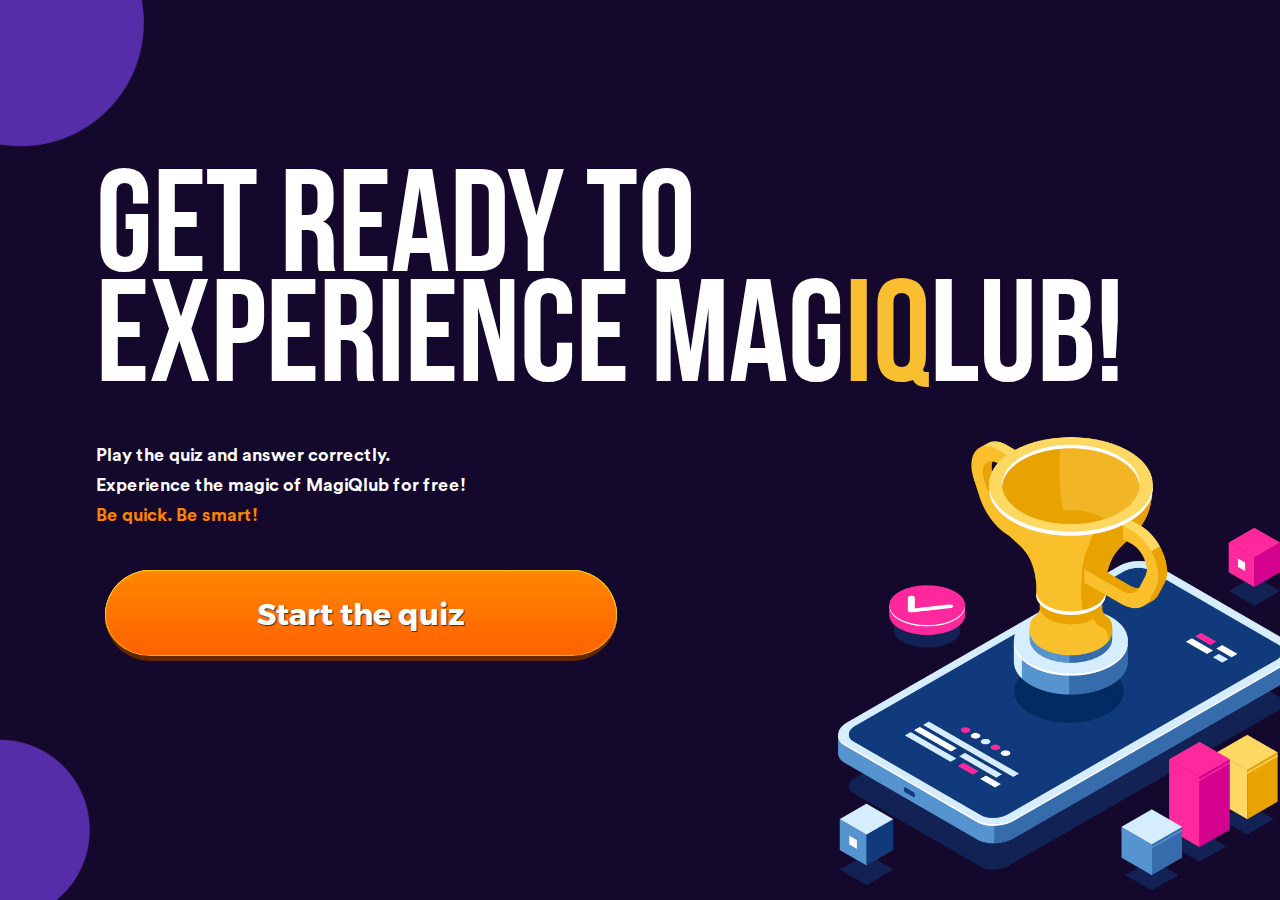
<file: html/index.html>
<!DOCTYPE html>
<html lang="en">
<head>
    <meta charset="UTF-8">
    <meta name="viewport" content="width=device-width, initial-scale=1.0">
    <meta http-equiv="X-UA-Compatible" content="ie=edge">
    <title>Quiz</title>
    <link rel="stylesheet" href="css/main.css">
</head>
<body>
    <div class="mainpage">
        <div class="content-wrapper">
            <h1 class="maintitle">Get ready to experience
                mag<span class="yellow">IQ</span>lub!</h1>
                <p class="titledata">Play the quiz and answer correctly.<br>
                    Experience the magic of MagiQlub for free!<br>
                    <span class="orange">Be quick. Be smart!</span>
                </p>
                <button class="startquiz">
                    Start the quiz
                </button>
                    <div class="vector">
                        <img src="images/mainpage-illustration.png" alt="">
                    </div>
        </div>
    </div>
    <script src="https://ajax.googleapis.com/ajax/libs/jquery/3.4.1/jquery.min.js"></script>
    <script>
        $(document).ready(function(){
            $(".startquiz").click(function(){
                window.location.href = "gamebegins.html";
            });
        });
    </script>
</body>
</html>
</file>
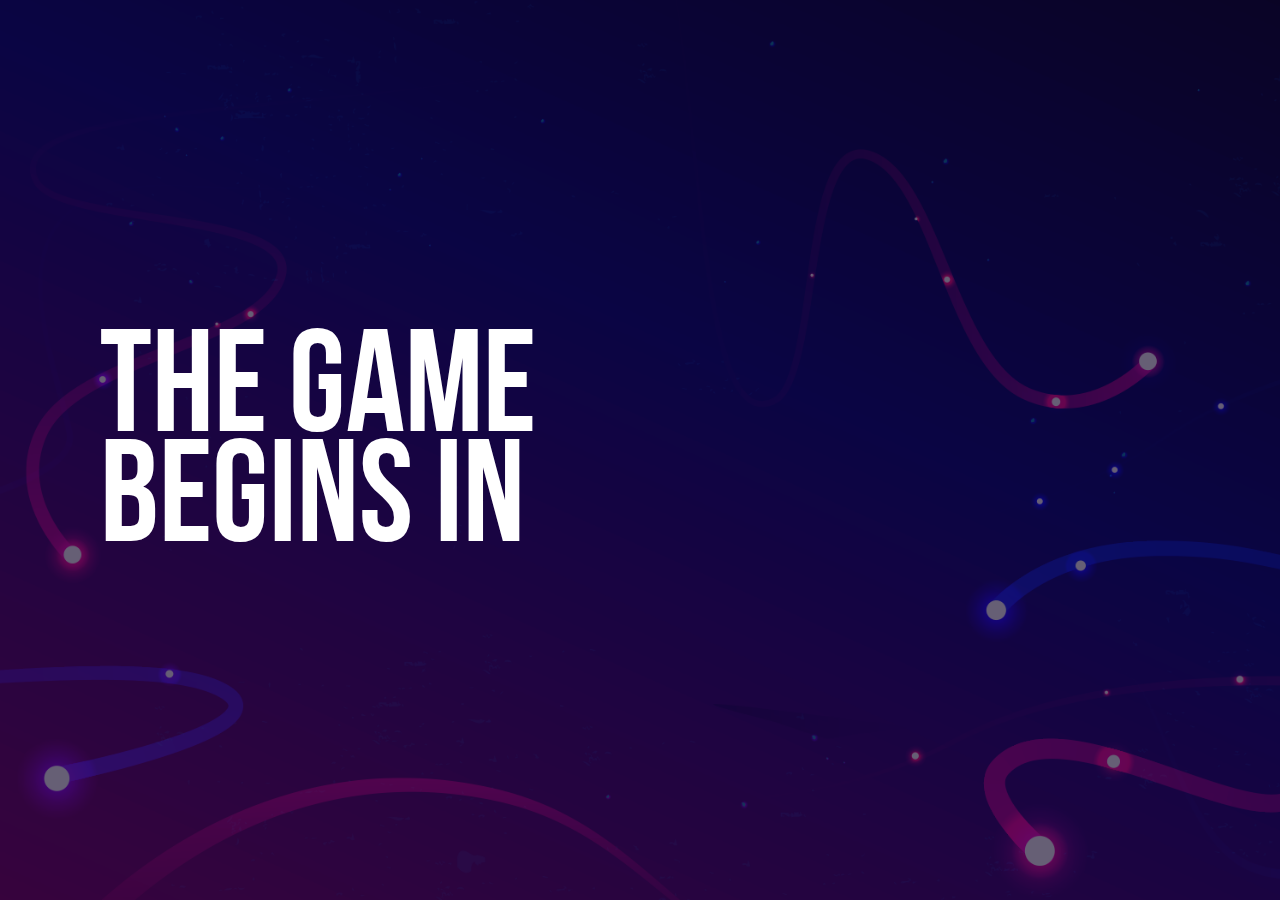
<file: html/gamebegins.html>
<!DOCTYPE html>
<html lang="en">
<head>
    <meta charset="UTF-8">
    <meta name="viewport" content="width=device-width, initial-scale=1.0">
    <meta http-equiv="X-UA-Compatible" content="ie=edge">
    <title>Quiz</title>
    <link rel="stylesheet" href="css/main.css">
</head>
<body>
    <div class="gamebegins">
        <div class="gamebeginalert">
            <h1 class="begindata">
                The Game <br> Begins In
            </h1>
            <div id="count_num">3</div>
            <div class="coins">
                <div class="coin3">
                    <img src="images/coin3.png" alt="">
                </div>
                <div class="coin2">
                    <img src="images/coin2.png" alt="">
                </div>
                <div class="coin1">
                        <img src="images/coin1.png" alt="">
                </div>
            </div>
        </div>
    </div>
    <script src="https://ajax.googleapis.com/ajax/libs/jquery/3.4.1/jquery.min.js"></script>
    <script>
        $(document).ready(function(){

            setInterval(function(){ 
                $('.begindata').hide();
                $('.coin3').show();
                $('#count_num').show();
                }, 1500);
            
                function endCountdown() {
                    // logic to finish the countdown here
                    window.location.href = "letsplay.html";
                 }
      
                function handleTimer() {
                    if(count === 0) {
                    clearInterval(timer);
                    endCountdown();
                    } else {
                    $('#count_num').html(count);
                    count--;
                        if(count== 1){
                            $('.coin2').show();
                        }
                        if(count== 0){
                            $('.coin1').show();
                        }
                    }
                }
      
                var count = 3;
                var timer = setInterval(function() { handleTimer(count); }, 1500);
           
        });
    </script>

    
</body>
</html>
</file>
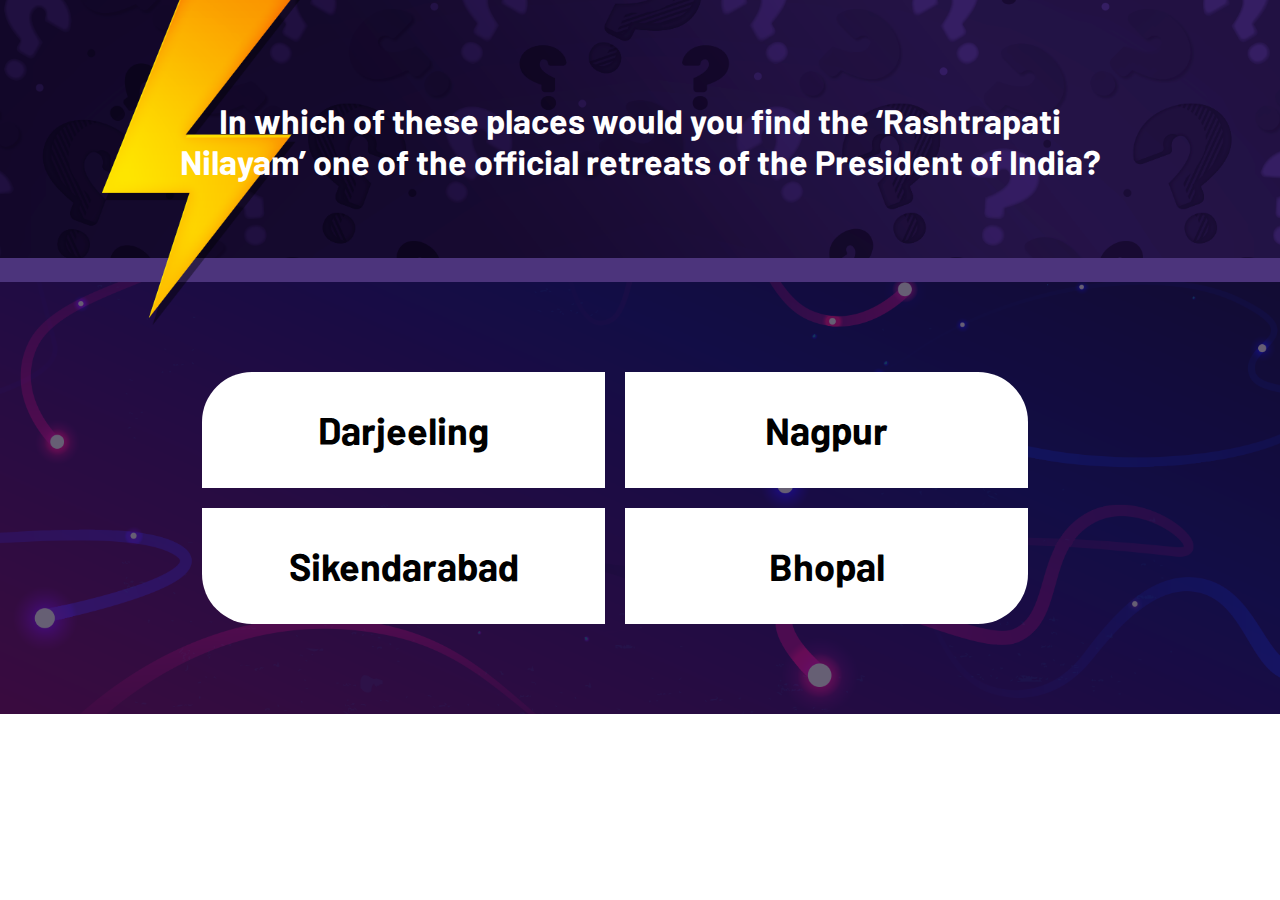
<file: html/letsplay.html>
<!DOCTYPE html>
<html lang="en">
<head>
    <meta charset="UTF-8">
    <meta name="viewport" content="width=device-width, initial-scale=1.0">
    <meta http-equiv="X-UA-Compatible" content="ie=edge">
    <title>Quiz</title>
    <link rel="stylesheet" href="css/main.css">
</head>
<body>
    <div class="mainquiz">
        <div class="questionsection">
            <h1 class="question">In which of these places would you find the ‘Rashtrapati Nilayam’
                one of the official retreats of the President of India?</h1>
                <img src="images/Bolt.png" alt="" class="bolt">
        </div>
        <div class="answerquiz">
            <div class="answers">
                <div class="choice left-round-top">
                    <input id="choice_1" type="radio" name="choice" value="choice_1" />
                    <label for="choice_1">Darjeeling</label>
                </div>
                
                <div class="choice right-round-top right">
                    <input id="choice_2" type="radio" name="choice" value="choice_2" />
                    <label for="choice_2">Nagpur</label>
                </div>
                
                
                <div class="choice left-round-bottom">    
                    <input id="choice_3" type="radio" name="choice" value="choice_3" />
                    <label for="choice_3">Sikendarabad</label>
                </div>
                <div class="choice right-round-bottom">    
                    <input id="choice_4" type="radio" name="choice" value="choice_3" />
                    <label for="choice_4">Bhopal</label>
                </div>
                <div class="successfull">
                    <img src="images/success-icon.png" alt="">
                </div>
                
            </div>
        </div>
    </div>
    <script src="https://ajax.googleapis.com/ajax/libs/jquery/3.4.1/jquery.min.js"></script>
    <script>
        $(document).ready(function() {
        var choices = $('.choice');
        
        choices.on('click', function(event) {
            var choice = $(event.target);
            choice
                .find('[name="choice"]')
                .prop('checked', true)
                .trigger('change');
        });
    
        var inputs = $('.choice input');
        inputs.on('change', function(event) {
            var input = $(event.target);
            var choice = $(this).closest('.choice');
            
            $('.choice.check').removeClass('check');
            choice.addClass('heartbeat check');
            // $('.choice.check').removeClass("rightans")

        });

        $('.right').click(function(){
            setInterval(function(){ 
                $('.right').removeClass('check');
                $('.right').addClass("rightans");
                $('.choice.check').removeClass('check');
                
            }, 1000);
            if($('.right').hasClass('right')){
                $('.successfull').show().addClass('slide-in-bck-center');
            }
            
        });
});
    </script>
</body>
</html>
</file>
<file: html/css/main.css>
@font-face {
    font-family: 'bnb';
    src: url('../fonts/BebasNeueBold.ttf');
}
@font-face {
    font-family: 'bnl';
    src: url('../fonts/BebasNeueLight.otf');
}
@font-face {
    font-family: 'montb';
    src: url('../fonts/Montserrat-Bold.otf');
}
@font-face {
    font-family: 'cstdb';
    src: url('../fonts/CircularStdBold.ttf');
}
@font-face {
    font-family: 'brb';
    src: url('../fonts/Barlow-Bold.otf');
}
@font-face {
    font-family: 'brr';
    src: url('../fonts/Barlow-Regular.otf');
}
@font-face {
    font-family: 'myraid';
    src: url('../fonts/myriad.ttf');
}
*{
    margin: 0;
    padding: 0;
    box-sizing: border-box;
}
div{
    word-wrap: break-word;
}
img{
    max-width: 100%;
}
.mainpage {
    background-image: url('../images/background-color.png');
    background-size: cover;
    background-repeat: no-repeat;
    height: 100vh;
}
.content-wrapper{
    width: 100%;
    display: flex;
    flex-direction: column;
    justify-content: center;
    align-items: flex-start;
    height: 90vh;
}
.maintitle{
    font-family: 'bnb';
    font-size: 145px;
    width: 85%;
    margin: 30px auto;
    color: #fff;
    line-height: 110px;
}
.yellow{
    color: #F9BF30;
}
.orange{
    color: #ff8300;
}
.vector{
    width: 35%;
    position: absolute;
    right: 0px;
    bottom: 0px;
}
.titledata{
    font-family: 'cstdb';
    color: #fff;
    width: 85%;
    margin: 10px auto 40px;
    font-size: 18px;
    line-height: 30px;
}
.startquiz{
    font-family: 'montb';
    font-size: 30px;
    color: #fff;
    background-image: linear-gradient(to bottom,#ff8700 ,#ff6100);
    padding: 25px 100px;
    margin-left: 105px;
    border-top-left-radius: 50px;
    border-bottom-left-radius: 50px;
    border-top-right-radius: 50px;
    border-bottom-right-radius: 50px;
    width: 40%;
    border-bottom: 5px solid #612800 !important;
    -moz-box-shadow: inset 0px 0px 1px 0.5px yellow;
    box-shadow: inset 0px 0px 1px 0.5px yellow;
    border: none;
    -webkit-box-shadow: inset 0px 0px 1px 0.5px yellow;
    cursor: pointer;
    text-shadow: 1px 1px 1px #333;
}
.startquiz:hover{
    border-bottom: 5px solid #14092C !important;
}
.gamebegins{
    background-image: url('../images/gamebegins.png');
    background-size: cover;
    background-repeat: no-repeat;
    height: 100vh;
    display: flex;
    width: 100%;
    flex-direction: column;
    justify-content: center;
}
.begindata{
    font-family: 'bnb';
    font-size: 145px;
    padding-left: 100px;
    color: #fff;
    line-height: 110px;
}
.mainquiz{
    width: 100%;
    display: flex;
    flex-direction: column;
}
#count_num{
    font-size: 500px;
    color: #fff;
    opacity: 0.2;
    padding: 0px 250px;
    font-family: 'bnb';
    display: none;
}
.coin3{
    position: absolute;
    right: 7%;
    width: 250px;
    bottom: 10%;
    z-index: 11;
    display: none;
}
.coin2{
    position: absolute;
    right: 20%;
    width: 240px;
    bottom: 25%;
    z-index: 10;
    display:none;
}
.coin1{
    position: absolute;
    right: 31.5%;
    width: 240px;
    bottom: 38%;
    z-index: 9;
    display:none;
}
.questionsection{
    background-image: url(../images/quizquestionbg.png);
    background-size: cover;
    background-repeat: no-repeat;
    width: 100%;
    text-align: center;
    padding: 100px 0px;
}
.question{
    color: #fff;
    font-family: 'brb';
    font-size: 34px;
    width: 75%;
    margin: auto;
    z-index: 9;
    position: relative;
}
.answerquiz{
    background-image: url(../images/quizansbg.png);
    background-size: cover;
    background-repeat: no-repeat;
    width: 100%;
    display: inline-block;
    padding: 80px 0px;
}
.answers{
    width: 70%;
    margin:auto;
    position: relative;
}
.choice input {
    display: none;
}

.choice {
    border: none;
    padding: 35px;
    width: 45%;
    float: left;
    margin: 10px 10px;
    background: #fff;
    text-align: center;
    font-family: brb;
    font-size: 38px;
}
.bolt{
    position: absolute;
    left: 8%;
    width: 205px;
    top: 0px;
    z-index: 1;
}
.check {
    background-color: #ffae42;
}
.left-round-top{
    border-top-left-radius: 50px;
}
.left-round-bottom{
    border-bottom-left-radius: 50px;
}
.right-round-top{
    border-top-right-radius: 50px;
}
.right-round-bottom{
    border-bottom-right-radius: 50px;
}
.heartbeat {
	-webkit-animation: heartbeat 1.5s ease-in-out 1 both;
	        animation: heartbeat 1.5s ease-in-out 1 both;
}
.rightans {
    background-color: #8cb23b;
}
.successfull{
    position: absolute;
    width: 200px;
    left: 0;
    margin: auto;
    top: 50px;
    right: 50px;
    display: none;
}
.slide-in-bck-center {
	-webkit-animation: slide-in-bck-center 0.7s cubic-bezier(0.250, 0.460, 0.450, 0.940) 1s both;
	        animation: slide-in-bck-center 0.7s cubic-bezier(0.250, 0.460, 0.450, 0.940) 1s both;
}
.slide-fwd-center {
	-webkit-animation: slide-fwd-center 0.45s cubic-bezier(0.250, 0.460, 0.450, 0.940) both;
	        animation: slide-fwd-center 0.45s cubic-bezier(0.250, 0.460, 0.450, 0.940) both;
}
@-webkit-keyframes slide-fwd-center {
    0% {
      -webkit-transform: translateZ(0);
              transform: translateZ(0);
    }
    100% {
      -webkit-transform: translateZ(160px);
              transform: translateZ(160px);
    }
  }
  @keyframes slide-fwd-center {
    0% {
      -webkit-transform: translateZ(0);
              transform: translateZ(0);
    }
    100% {
      -webkit-transform: translateZ(160px);
              transform: translateZ(160px);
    }
  }
@-webkit-keyframes heartbeat {
    from {
      -webkit-transform: scale(1);
              transform: scale(1);
      -webkit-transform-origin: center center;
              transform-origin: center center;
      -webkit-animation-timing-function: ease-out;
              animation-timing-function: ease-out;
    }
    10% {
      -webkit-transform: scale(0.91);
              transform: scale(0.91);
      -webkit-animation-timing-function: ease-in;
              animation-timing-function: ease-in;
    }
    17% {
      -webkit-transform: scale(0.98);
              transform: scale(0.98);
      -webkit-animation-timing-function: ease-out;
              animation-timing-function: ease-out;
    }
    33% {
      -webkit-transform: scale(0.87);
              transform: scale(0.87);
      -webkit-animation-timing-function: ease-in;
              animation-timing-function: ease-in;
    }
    45% {
      -webkit-transform: scale(1);
              transform: scale(1);
      -webkit-animation-timing-function: ease-out;
              animation-timing-function: ease-out;
    }
  }
  @keyframes heartbeat {
    from {
      -webkit-transform: scale(1);
              transform: scale(1);
      -webkit-transform-origin: center center;
              transform-origin: center center;
      -webkit-animation-timing-function: ease-out;
              animation-timing-function: ease-out;
    }
    10% {
      -webkit-transform: scale(0.91);
              transform: scale(0.91);
      -webkit-animation-timing-function: ease-in;
              animation-timing-function: ease-in;
    }
    17% {
      -webkit-transform: scale(0.98);
              transform: scale(0.98);
      -webkit-animation-timing-function: ease-out;
              animation-timing-function: ease-out;
    }
    33% {
      -webkit-transform: scale(0.87);
              transform: scale(0.87);
      -webkit-animation-timing-function: ease-in;
              animation-timing-function: ease-in;
    }
    45% {
      -webkit-transform: scale(1);
              transform: scale(1);
      -webkit-animation-timing-function: ease-out;
              animation-timing-function: ease-out;
    }
  }
  @-webkit-keyframes slide-in-bck-center {
    0% {
      -webkit-transform: translateZ(600px);
              transform: translateZ(600px);
      opacity: 0;
    }
    100% {
      -webkit-transform: translateZ(0);
              transform: translateZ(0);
      opacity: 1;
    }
  }
  @keyframes slide-in-bck-center {
    0% {
      -webkit-transform: translateZ(600px);
              transform: translateZ(600px);
      opacity: 0;
    }
    100% {
      -webkit-transform: translateZ(0);
              transform: translateZ(0);
      opacity: 1;
    }
  }
</file>
